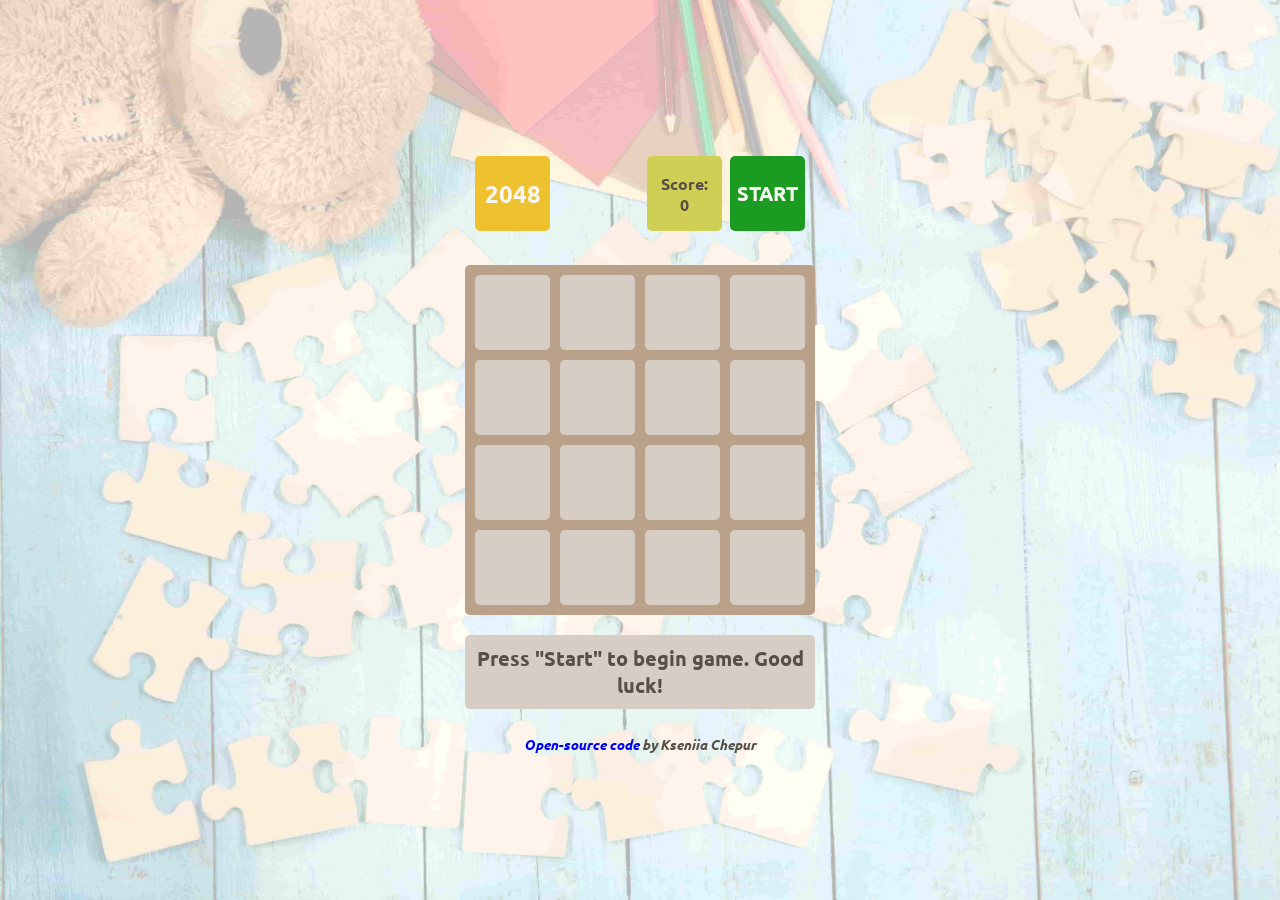
<file: index.html>
<!DOCTYPE html><html lang="en"><head><meta charset="UTF-8"><meta name="viewport" content="width=device-width, initial-scale=1.0"><title>2048</title><link rel="icon shortcut" href="favicon.6198c0bd.ico"><link rel="preconnect" href="https://fonts.googleapis.com"><link rel="preconnect" href="https://fonts.gstatic.com" crossorigin><link href="https://fonts.googleapis.com/css2?family=Ubuntu:wght@400;500;700&display=swap" rel="stylesheet"><link rel="stylesheet" href="main.d981e2d5.css"></head><body> <div class="container"> <div class="game-header"> <h1>2048</h1> <div class="controls"> <p class="info"> Score: <span class="game-score">0</span> </p> <button class="button start">START</button> <button class="button hidden restart">RESTART</button> </div> </div> <div class="game-field"> <div class="field-cell"></div> <div class="field-cell"></div> <div class="field-cell"></div> <div class="field-cell"></div> <div class="field-cell"></div> <div class="field-cell"></div> <div class="field-cell"></div> <div class="field-cell"></div> <div class="field-cell"></div> <div class="field-cell"></div> <div class="field-cell"></div> <div class="field-cell"></div> <div class="field-cell"></div> <div class="field-cell"></div> <div class="field-cell"></div> <div class="field-cell"></div> </div> <div class="message-container"> <p class="hidden message message-lose">You lose! Restart the game?</p> <p class="hidden message message-win">Winner! Congrats! You did it!</p> <p class="message message-start">Press "Start" to begin game. Good luck!</p> </div> <footer class="footer"> <a href="https://github.com/kseniia-chepur/game_2048" target="_blank" rel="noreferrer" class="footer-link"> Open-source code </a> <span> by Kseniia Chepur</span> </footer> </div> <script type="text/javascript" src="main.c1afa26a.js"></script> </body></html>
</file>
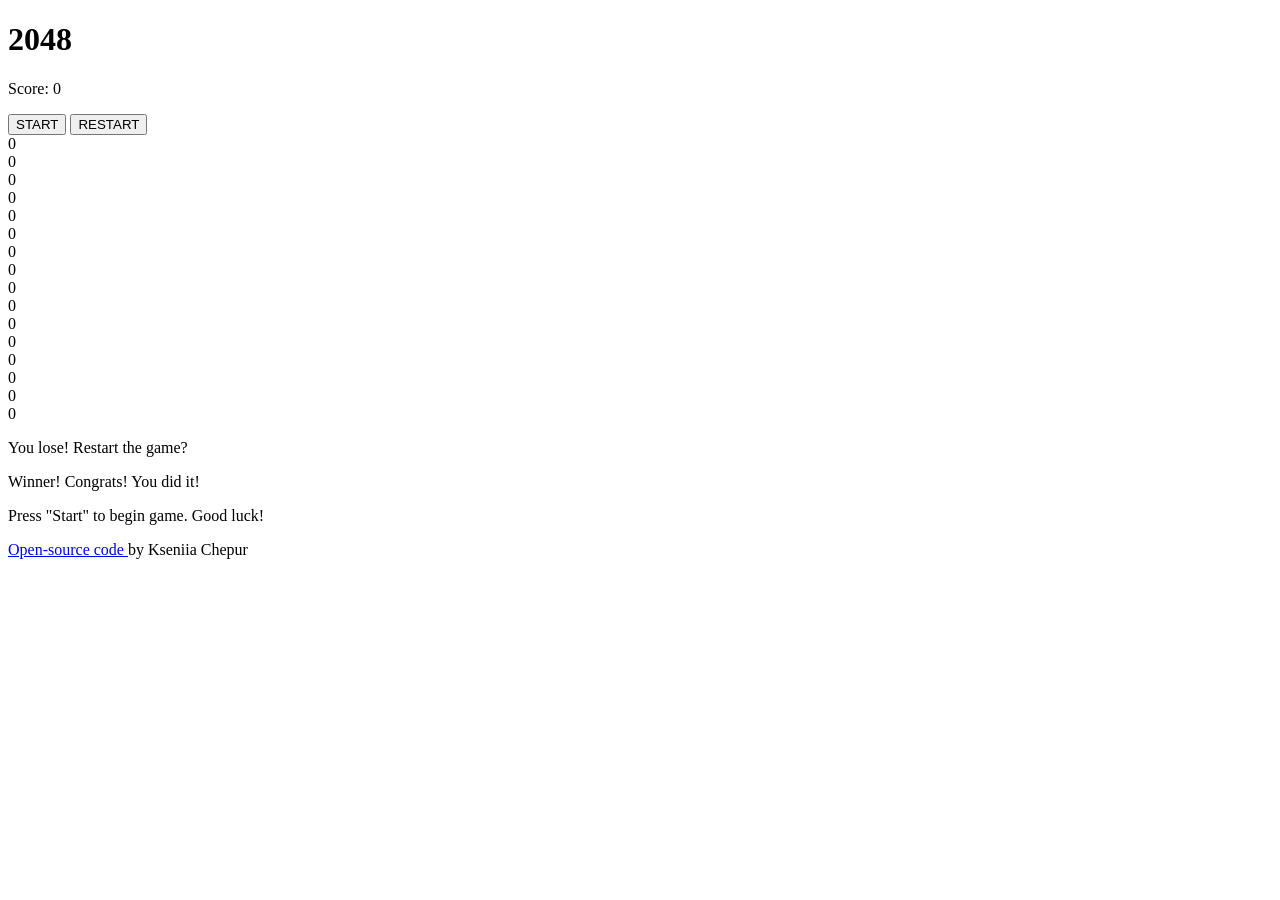
<file: src/index.html>
<!DOCTYPE html>
<html lang="en">
  <head>
    <meta charset="UTF-8">
    <meta name="viewport" content="width=device-width, initial-scale=1.0">
    <title>2048</title>
    <link rel="shortcut icon" href="./images/favicon.ico">
    <link rel="preconnect" href="https://fonts.googleapis.com">
    <link
      rel="preconnect"
      href="https://fonts.gstatic.com"
      crossorigin="anonymous">
    <link href="https://fonts.googleapis.com/css2?family=Ubuntu:wght@400;500;700&display=swap" rel="stylesheet">
    <link rel="stylesheet" href="./styles/main.scss">
  </head>
  <body>
    <div class="container">
      <div class="game-header">
        <h1>2048</h1>
        <div class="controls">
          <p class="info">
            Score: <span class="game-score">0</span>
          </p>
          <button class="button start">START</button>
          <button class="button restart hidden">RESTART</button>
        </div>
      </div>
      <div class="game-field">
        <div class="field-cell"></div>
        <div class="field-cell"></div>
        <div class="field-cell"></div>
        <div class="field-cell"></div>
        <div class="field-cell"></div>
        <div class="field-cell"></div>
        <div class="field-cell"></div>
        <div class="field-cell"></div>
        <div class="field-cell"></div>
        <div class="field-cell"></div>
        <div class="field-cell"></div>
        <div class="field-cell"></div>
        <div class="field-cell"></div>
        <div class="field-cell"></div>
        <div class="field-cell"></div>
        <div class="field-cell"></div>
      </div>
      <div class="message-container">
        <p class="message message-lose hidden">You lose! Restart the game?</p>
        <p class="message message-win hidden">Winner! Congrats! You did it!</p>
        <p class="message message-start">Press "Start" to begin game. Good luck!</p>
      </div>
      <footer class="footer">
        <a
          href="https://github.com/kseniia-chepur/game_2048"
          target="_blank"
          rel="noreferrer"
          class="footer-link"
        >
          Open-source code
        </a>
        <span> by Kseniia Chepur</span>
      </footer>
    </div>
    <script type="text/javascript" src="scripts/main.js"></script>
  </body>
</html>
</file>
<file: main.d981e2d5.css>
body{margin:0;min-height:100vh;font-family:Ubuntu,sans-serif;font-size:24px;font-weight:900;background:url(bg.c249ec39.jpg) 50%;background-size:cover}.field-cell,body{display:flex;align-items:center;justify-content:center}.field-cell{background:#d6cdc4;width:75px;height:75px;border-radius:5px;color:#d6cdc4;box-sizing:border-box;user-select:none}.field-cell--2{background:#eee4da;color:#776e65}.field-cell--4{background:#ede0c8;color:#776e65}.field-cell--8{background:#f2b179;color:#f9f6f2}.field-cell--16{background:#f59563;color:#f9f6f2}.field-cell--32{background:#f67c5f;color:#f9f6f2}.field-cell--64{background:#f65e3b;color:#f9f6f2}.field-cell--128{background:#edcf72;color:#f9f6f2}.field-cell--256{background:#edcc61;color:#f9f6f2}.field-cell--512{background:#edc850;color:#f9f6f2}.field-cell--1024{background:#edc53f;color:#f9f6f2}.field-cell--2048{background:#edc22e;color:#f9f6f2}.game-field{background:#baa18a;border-spacing:10px;border-radius:5px;border:10px solid #baa18a;display:flex;align-items:center;justify-content:center;gap:10px;flex-wrap:wrap;width:330px;height:330px}.game-header{width:100%;justify-content:space-between;margin-bottom:24px;padding:10px}.game-header,h1{display:flex;box-sizing:border-box}h1{background:#edc22e;color:#f9f6f2;font-size:24px;margin:0}.info,h1{width:75px;height:75px;border-radius:5px;align-items:center;justify-content:center}.info{flex-direction:column;background:#cfcf55;color:#585047;box-sizing:border-box;font-size:16px;margin:0 8px 0 0}.controls,.info{display:flex}.button{border:none;border-radius:5px;cursor:pointer;color:#f9f6f2;font-family:sans-serif;font-weight:700;font-size:15px;width:75px;height:75px;outline:none;transition:all .25s ease}.start{font-family:inherit;background:#1b9b22;font-size:20px}.start:hover{background:#108216}.start:active{transform:scale(.9)}.restart{font-family:inherit;background:#ec7e7e}.restart:hover{background:#cb4646}.restart:active{transform:scale(.9)}.message{box-sizing:border-box;width:100%;background:#d6cdc4;color:#585047;padding:10px;text-align:center;border-radius:5px;font-size:20px}.hidden{display:none}.container{display:flex;flex-direction:column;align-items:center;width:350px}.message-win{background:#edc22e;color:#f9f6f2}.message-container{width:100%;height:120px}.footer{font-size:14px;font-style:italic;color:#585047}.footer-link{text-decoration:none}
/*# sourceMappingURL=main.d981e2d5.css.map */
</file>
